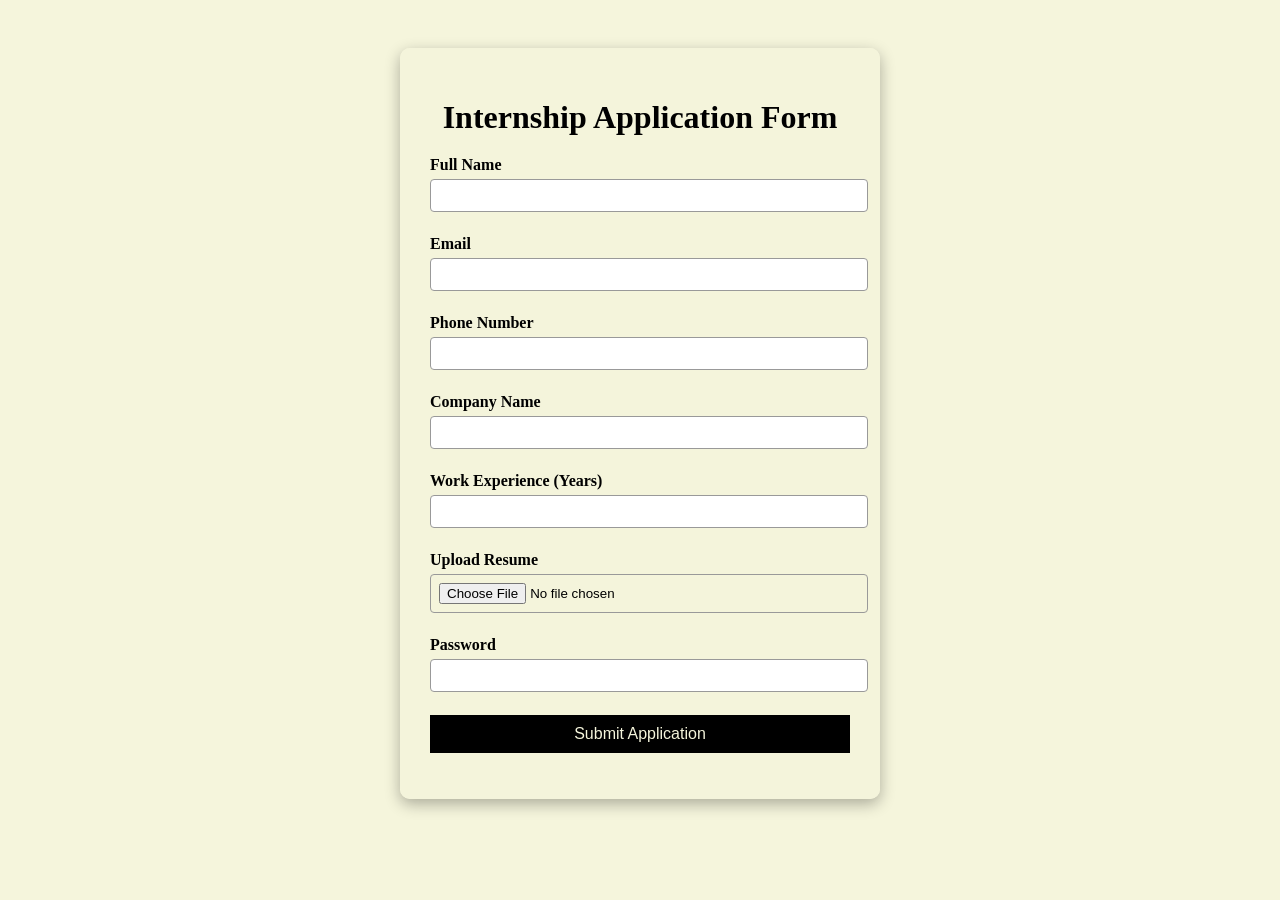
<file: Interactive Form/index.html>
<!DOCTYPE html>
<html>

<head>
<title>Internship Application Form</title>
<link rel="stylesheet" href="style.css">
</head>

<body>

<div class="form-container">

<h1>Internship Application Form</h1>

<form id="form">

<label>Full Name</label>
<input type="text" id="name">
<p class="error" id="nameError"></p>

<label>Email</label>
<input type="text" id="email">
<p class="error" id="emailError"></p>

<label>Phone Number</label>
<input type="text" id="phone">
<p class="error" id="phoneError"></p>

<label>Company Name</label>
<input type="text" id="company">
<p class="error" id="companyError"></p>

<label>Work Experience (Years)</label>
<input type="number" id="experience">
<p class="error" id="expError"></p>

<label>Upload Resume</label>
<input type="file" id="resume">
<p class="error" id="fileError"></p>

<label>Password</label>
<input type="password" id="password">
<p class="error" id="passwordError"></p>

<button type="submit">Submit Application</button>

<p id="success"></p>

</form>

</div>

<script src="script.js"></script>

</body>
</html>
</file>
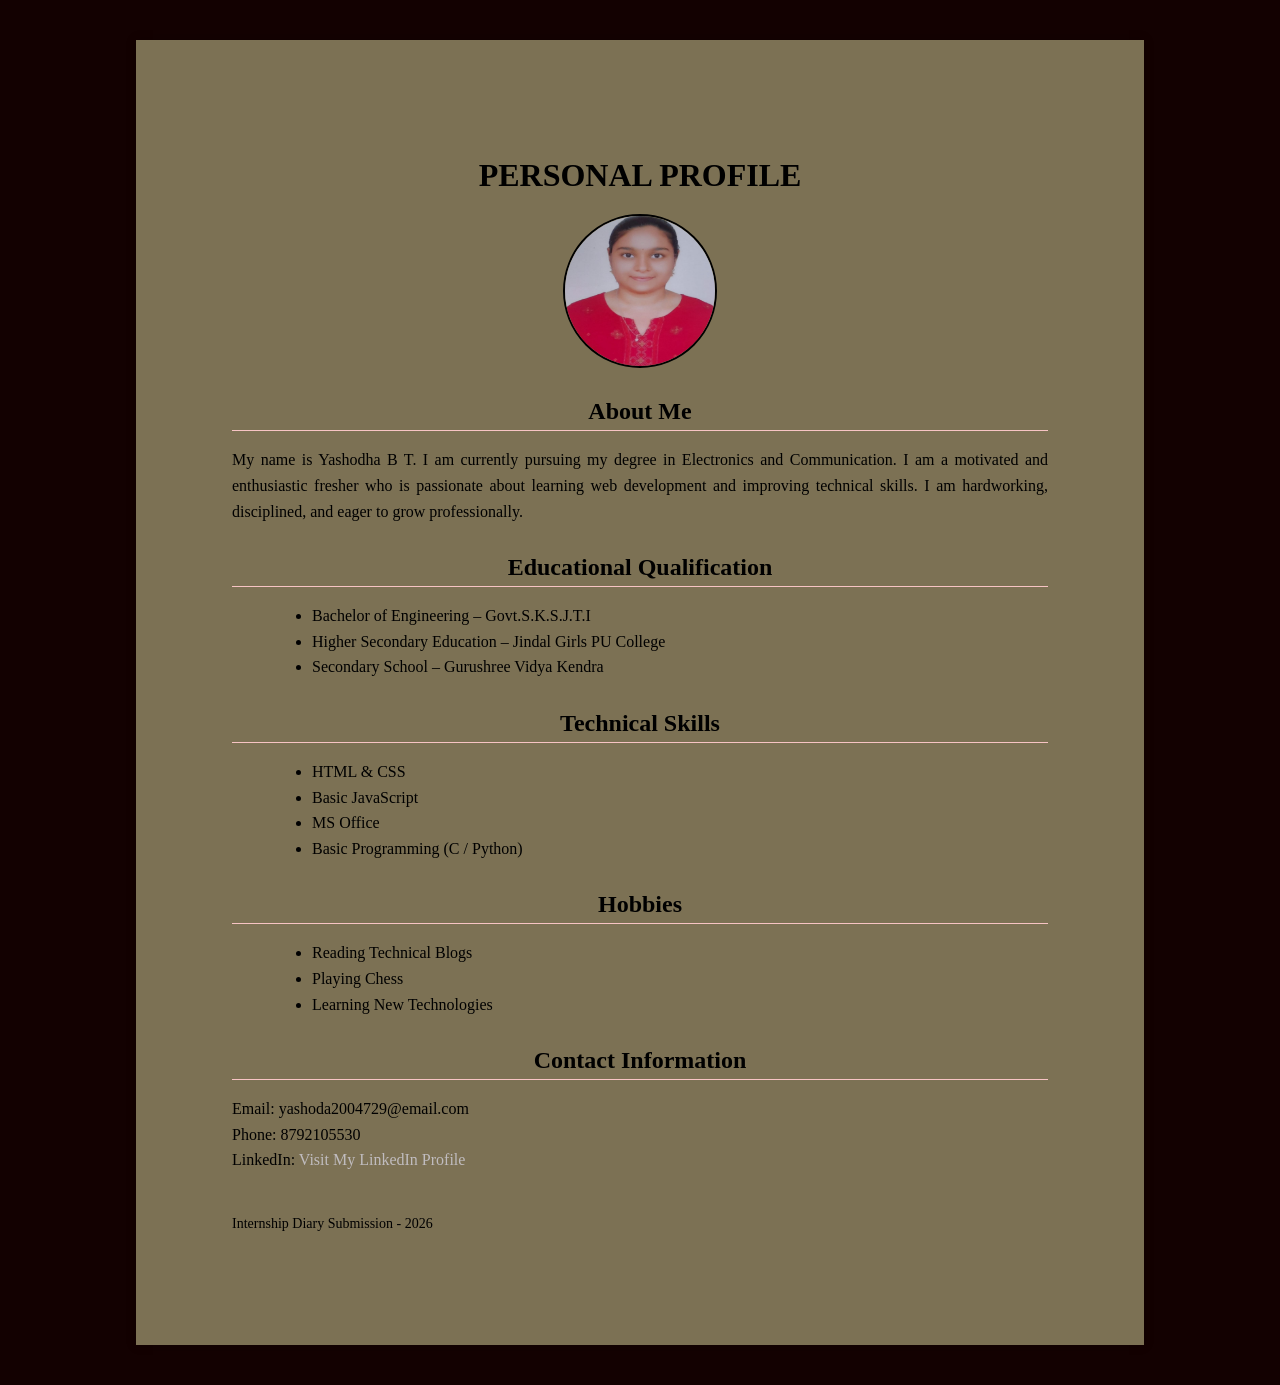
<file: My first Website/index.html>
<!DOCTYPE html>
<html>
<head>
    <title>Personal Profile</title>

    <style>
        body {
            font-family: "Times New Roman", Times, serif;
            background-color: #130101;
            margin: 0;
            padding: 0;
        }

        .page {
            width: 8.5in;
            min-height: 11in;
            margin: 40px auto;
            padding: 1in;
            background-color: rgb(124, 113, 84);
            box-shadow: 0 0 10px rgba(0,0,0,0.2);
        }

        h1, h2 {
            text-align: center;
            margin-bottom: 10px;
        }

        h2 {
            border-bottom: 1px solid rgb(247, 196, 196);
            padding-bottom: 5px;
            margin-top: 30px;
        }

        p {
            text-align: justify;
            line-height: 1.6;
        }

        ul {
            margin-left: 40px;
            line-height: 1.6;
        }

        img {
            display: block;
            margin: 20px auto;
            width: 150px;
            height: 150px;
            border-radius: 50%;
            border: 2px solid black;
        }

        a {
            color: rgb(192, 188, 191);
            text-decoration: none;
        }

        a:hover {
            text-decoration: underline;
        }

        .footer {
            margin-top: 40px;
            text-align: center;
            font-size: 14px;
        }

    </style>
</head>

<body>

<div class="page">

    <h1>PERSONAL PROFILE</h1>

    <img src="profile.jpeg" alt="Profile Photo">

    <h2>About Me</h2>
    <p>
        My name is Yashodha B T. I am currently pursuing my degree in Electronics and Communication.
        I am a motivated and enthusiastic fresher who is passionate about learning
        web development and improving technical skills. I am hardworking, disciplined,
        and eager to grow professionally.
    </p>

    <h2>Educational Qualification</h2>
    <ul>
        <li>Bachelor of Engineering – Govt.S.K.S.J.T.I</li>
        <li>Higher Secondary Education – Jindal Girls PU College</li>
        <li>Secondary School – Gurushree Vidya Kendra</li>
    </ul>

    <h2>Technical Skills</h2>
    <ul>
        <li>HTML & CSS</li>
        <li>Basic JavaScript</li>
        <li>MS Office</li>
        <li>Basic Programming (C / Python)</li>
    </ul>

    <h2>Hobbies</h2>
    <ul>
        <li>Reading Technical Blogs</li>
        <li>Playing Chess</li>
        <li>Learning New Technologies</li>
    </ul>

    <h2>Contact Information</h2>
    <p>
        Email: yashoda2004729@email.com <br>
        Phone: 8792105530 <br>
        LinkedIn:
        <a href="https://www.linkedin.com" target="_blank">
            Visit My LinkedIn Profile
        </a>
    </p>

    <div class="footer">
        <p>Internship Diary Submission - 2026</p>
    </div>

</div>

</body>
</html>
</file>
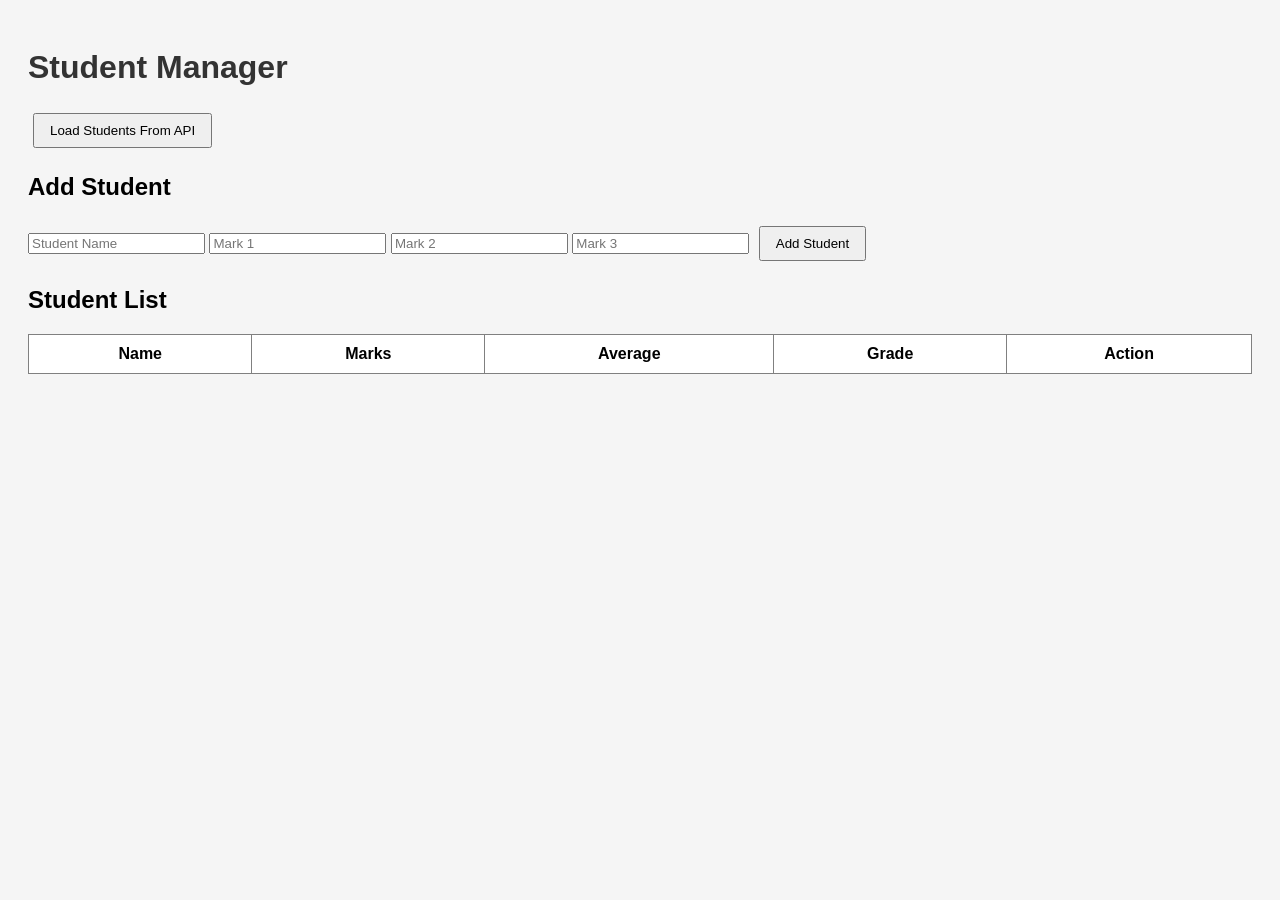
<file: Student Management/index.html>
<!DOCTYPE html>
<html>

<head>
<title>Student Manager</title>
<link rel="stylesheet" href="style.css">
</head>

<body>

<h1>Student Manager</h1>

<button onclick="loadStudents()">Load Students From API</button>

<h2>Add Student</h2>

<input id="name" placeholder="Student Name">
<input id="m1" placeholder="Mark 1">
<input id="m2" placeholder="Mark 2">
<input id="m3" placeholder="Mark 3">

<button onclick="addStudent()">Add Student</button>

<h2>Student List</h2>

<table border="1">

<thead>
<tr>
<th>Name</th>
<th>Marks</th>
<th>Average</th>
<th>Grade</th>
<th>Action</th>
</tr>
</thead>

<tbody id="studentTable"></tbody>

</table>

<script src="script.js"></script>

</body>

</html>
</file>
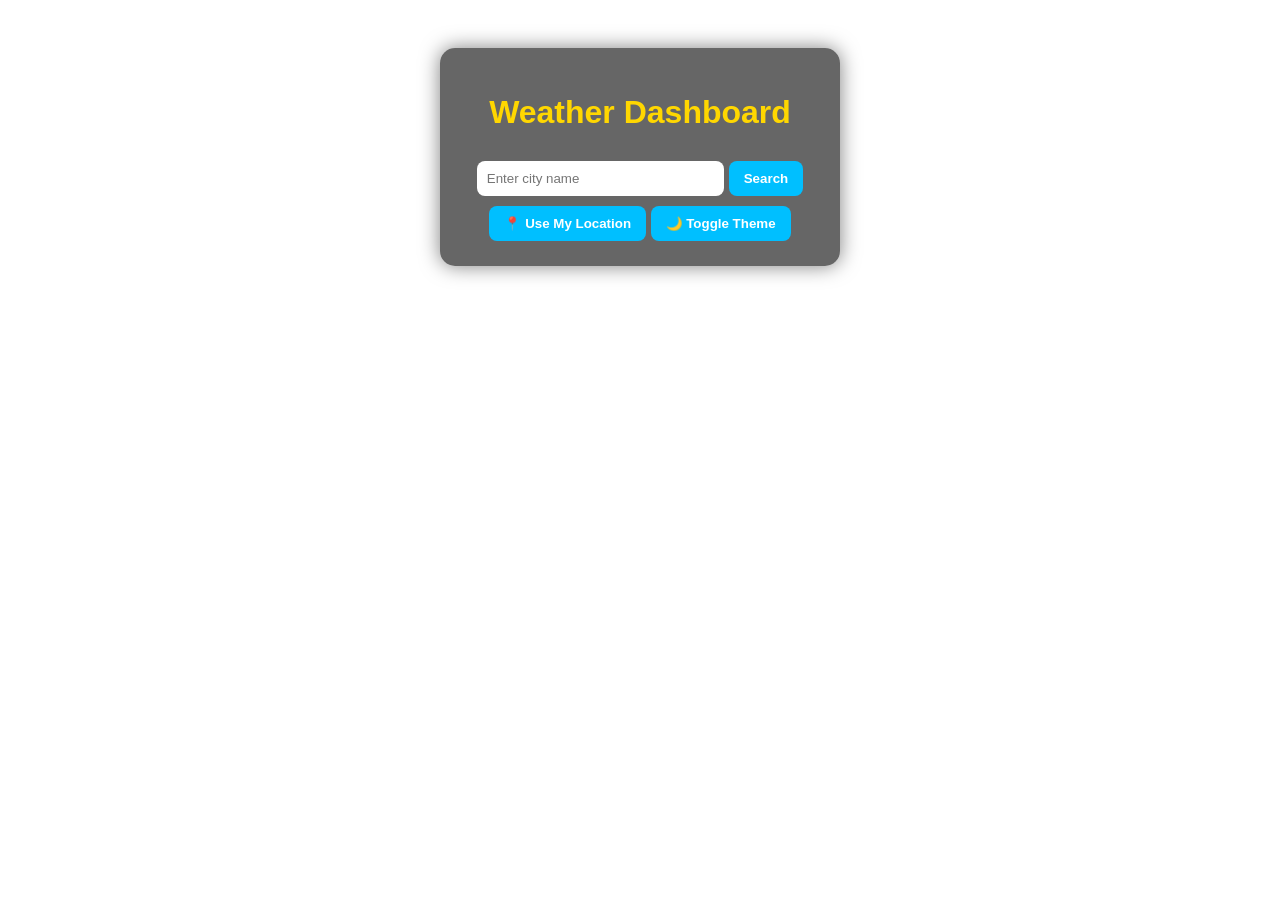
<file: Weather Dashboard/index.html>
<!DOCTYPE html>
<html lang="en">
<head>
<meta charset="UTF-8">
<title>Weather Dashboard</title>
<link rel="stylesheet" href="style.css">
</head>
<body>

<div class="container">
    <h1>Weather Dashboard</h1>

    <input type="text" id="cityInput" placeholder="Enter city name">
    <button onclick="getWeather()">Search</button>

    <button onclick="getLocationWeather()">📍 Use My Location</button>
    <button onclick="toggleTheme()">🌙 Toggle Theme</button>

    <div id="loading" class="hidden">Loading weather...</div>
    <div id="error" class="hidden"></div>

    <div id="weatherResult" class="hidden">
        <h2 id="cityName"></h2>
        <p id="temperature"></p>
        <img id="weatherIcon" width="80">
        <p id="description"></p>
    </div>
    <div id="forecast" class="hidden">
<h3>5 Day Forecast</h3>
<div id="forecastContainer"></div>
</div>

<script src="script.js"></script>
</body>
</html>
</file>
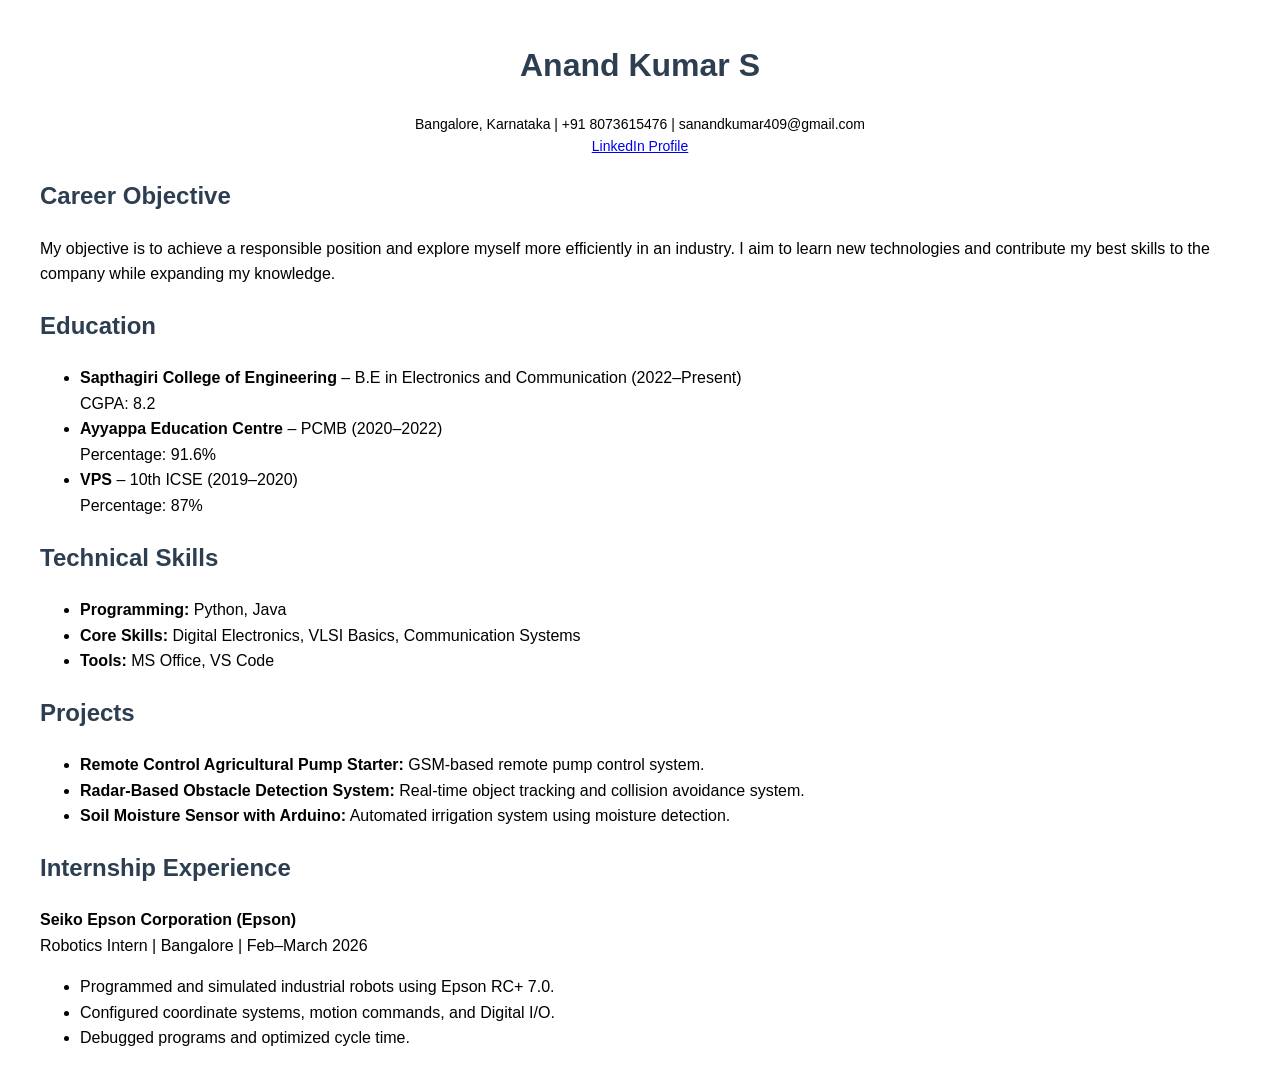
<file: My Resume/resume.html>
<!DOCTYPE html>
<html lang="en">
<head>
    <meta charset="UTF-8">
    <title>Anand Kumar S - Resume</title>
    <style>
        body {
            font-family: Arial, sans-serif;
            margin: 40px;
            line-height: 1.6;
        }
        h1, h2 {
            color: #2c3e50;
        }
        .section {
            margin-bottom: 20px;
        }
        .header {
            text-align: center;
        }
        .contact {
            font-size: 14px;
        }
        ul {
            margin: 5px 0;
        }
    </style>
</head>
<body>

    <div class="header">
        <h1>Anand Kumar S</h1>
        <p class="contact">
            Bangalore, Karnataka | +91 8073615476 | sanandkumar409@gmail.com <br>
            <a href="https://www.linkedin.com/in/anand-kumar-s-320674371" target="_blank">
                LinkedIn Profile
            </a>
        </p>
    </div>

    <div class="section">
        <h2>Career Objective</h2>
        <p>
            My objective is to achieve a responsible position and explore myself more efficiently in an industry.
            I aim to learn new technologies and contribute my best skills to the company while expanding my knowledge.
        </p>
    </div>

    <div class="section">
        <h2>Education</h2>
        <ul>
            <li><strong>Sapthagiri College of Engineering</strong> – B.E in Electronics and Communication (2022–Present)<br>CGPA: 8.2</li>
            <li><strong>Ayyappa Education Centre</strong> – PCMB (2020–2022)<br>Percentage: 91.6%</li>
            <li><strong>VPS</strong> – 10th ICSE (2019–2020)<br>Percentage: 87%</li>
        </ul>
    </div>

    <div class="section">
        <h2>Technical Skills</h2>
        <ul>
            <li><strong>Programming:</strong> Python, Java</li>
            <li><strong>Core Skills:</strong> Digital Electronics, VLSI Basics, Communication Systems</li>
            <li><strong>Tools:</strong> MS Office, VS Code</li>
        </ul>
    </div>

    <div class="section">
        <h2>Projects</h2>
        <ul>
            <li><strong>Remote Control Agricultural Pump Starter:</strong> GSM-based remote pump control system.</li>
            <li><strong>Radar-Based Obstacle Detection System:</strong> Real-time object tracking and collision avoidance system.</li>
            <li><strong>Soil Moisture Sensor with Arduino:</strong> Automated irrigation system using moisture detection.</li>
        </ul>
    </div>

    <div class="section">
        <h2>Internship Experience</h2>
        <p><strong>Seiko Epson Corporation (Epson)</strong><br>
        Robotics Intern | Bangalore | Feb–March 2026</p>
        <ul>
            <li>Programmed and simulated industrial robots using Epson RC+ 7.0.</li>
            <li>Configured coordinate systems, motion commands, and Digital I/O.</li>
            <li>Debugged programs and optimized cycle time.</li>
        </ul>
    </div>

</body>
</html>
</file>
<file: Interactive Form/style.css>
body{

font-family: "Times New Roman", serif;

background-color: beige;

background-image: url("https://images.unsplash.com/photo-1521791136064-7986c2920216");

background-size: cover;

background-position: center;

padding: 40px;

color: black;

}

.form-container{

background: rgba(245, 245, 220, 0.95);

padding: 30px;

width: 420px;

margin: auto;

border-radius: 10px;

box-shadow: 0px 5px 15px rgba(0,0,0,0.3);

}

h1{

text-align: center;

margin-bottom: 20px;

}

label{

font-weight: bold;

}

input{

width: 100%;

padding: 8px;

margin-top: 5px;

margin-bottom: 10px;

border: 1px solid #999;

border-radius: 4px;

}

button{

width: 100%;

padding: 10px;

background: black;

color: beige;

border: none;

font-size: 16px;

cursor: pointer;

}

button:hover{

background: #333;

}

.error{

color: red;

font-size: 13px;

}

#success{

color: green;

font-weight: bold;

text-align: center;

margin-top: 10px;

}
</file>
<file: Student Management/style.css>
body{
font-family: Arial;
padding: 20px;
background:#f5f5f5;
}

h1{
color:#333;
}

table{
width:100%;
background:white;
border-collapse: collapse;
}

th, td{
padding:10px;
text-align:center;
}

button{
padding:8px 15px;
margin:5px;
cursor:pointer;
}
</file>
<file: Weather Dashboard/style.css>
body{
font-family: Arial, sans-serif;

/* Background Image */
background-image: url("https://images.unsplash.com/photo-1501973801540-537f08ccae7b");
background-size: cover;
background-position: center;
background-repeat: no-repeat;

text-align:center;
padding:40px;
color:white;
}

/* Glass container */
.container{
background: rgba(0,0,0,0.6);
backdrop-filter: blur(8px);
padding:25px;
border-radius:15px;
width:350px;
margin:auto;
box-shadow:0 0 20px rgba(0,0,0,0.5);
}

/* Title */
h1{
color:#FFD700;
margin-bottom:20px;
}

/* Input box */
input{
padding:10px;
width:65%;
border-radius:8px;
border:none;
outline:none;
}

/* Search button */
button{
padding:10px 15px;
margin-top:10px;
cursor:pointer;
border:none;
border-radius:8px;
background:#00bfff;
color:white;
font-weight:bold;
transition:0.3s;
}

button:hover{
background:#009acd;
transform:scale(1.05);
}

/* Weather result */
#weatherResult{
margin-top:15px;
}

/* Forecast layout */
#forecastContainer{
display:flex;
justify-content:center;
gap:10px;
margin-top:15px;
flex-wrap:wrap;
}

/* Forecast card */
.forecast-card{
background: rgba(255,255,255,0.2);
padding:10px;
border-radius:10px;
width:90px;
backdrop-filter: blur(5px);
}

.forecast-card img{
width:50px;
}

/* Hidden class */
.hidden{
display:none;
}

/* Error text */
#error{
color:#ff4d4d;
margin-top:10px;
font-weight:bold;
}
</file>
